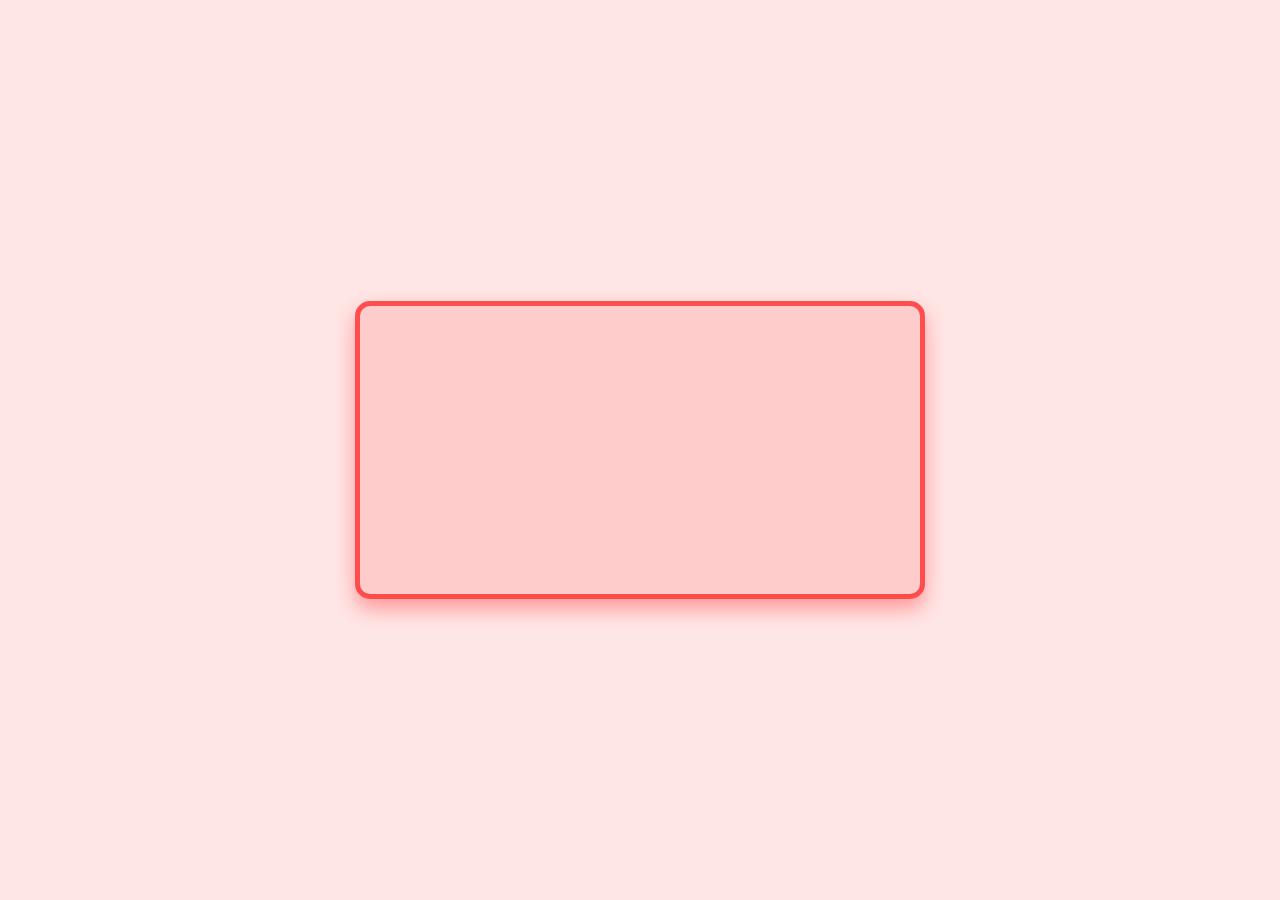
<file: index.html>
<!DOCTYPE html>
<html lang="es">
<head>
    <meta charset="UTF-8">
    <meta name="viewport" content="width=device-width, initial-scale=1.0">
    <title>Página de Bienvenida</title>
    <style>
        body {
            background-color: #ffe6e6; /* Fondo suave rosado */
            display: flex;
            justify-content: center;
            align-items: center;
            height: 100vh;
            margin: 0;
            font-family: 'Arial', sans-serif;
            overflow: hidden;
        }
        .container {
            text-align: center;
            border: 5px solid #ff4d4d; /* Borde rojo */
            border-radius: 15px;
            padding: 30px;
            background-color: #ffcccc; /* Fondo más intenso dentro del contenedor */
            box-shadow: 0 10px 20px rgba(255, 77, 77, 0.5); /* Sombra sutil */
            transition: transform 0.5s ease;
            cursor: pointer;
            width: 90%;
            max-width: 500px;
        }
        .container:hover {
            transform: scale(1.05); /* Efecto interactivo al hacer hover */
        }
        .names {
            font-size: 2.5rem; /* Reducir tamaño en móviles */
            font-weight: bold;
            display: flex;
            justify-content: space-between;
            color: #ff1a1a; /* Rojo fuerte para los nombres */
            opacity: 0;
            animation: fadeInNames 2s ease-in-out forwards;
        }
        .names span {
            position: relative;
        }
        .names span:hover {
            color: #ff6699; /* Cambia a rosa al hacer hover */
            transition: color 0.3s ease;
        }
        .message {
            font-size: 1.8rem; /* Ajuste del tamaño en móviles */
            margin-top: 20px;
            color: #cc0066; /* Rosa oscuro para el mensaje principal */
            opacity: 0;
            animation: fadeInMessage 4s ease-in-out forwards;
        }
        .special-message {
            font-size: 1.2rem; /* Reducir tamaño en móviles */
            margin-top: 20px;
            color: #ff4d4d; /* Rojo brillante para el mensaje especial */
            opacity: 0;
            animation: fadeInSpecialMessage 6s ease-in-out forwards;
            font-style: italic;
            transition: color 0.5s ease;
        }
        .special-message:hover {
            color: #ff66b2; /* Cambia a un tono más suave al hacer hover */
        }
        @keyframes fadeInNames {
            0% {
                opacity: 0;
                transform: translateX(-100%);
            }
            100% {
                opacity: 1;
                transform: translateX(0);
            }
        }
        @keyframes fadeInMessage {
            0% {
                opacity: 0;
            }
            100% {
                opacity: 1;
            }
        }
        @keyframes fadeInSpecialMessage {
            0% {
                opacity: 0;
            }
            100% {
                opacity: 1;
            }
        }
        /* Estilos específicos para pantallas pequeñas */
        @media (max-width: 600px) {
            .names {
                font-size: 2rem; /* Tamaño de fuente más pequeño en móviles */
            }
            .message {
                font-size: 1.5rem; /* Tamaño de fuente más pequeño en móviles */
            }
            .special-message {
                font-size: 1rem; /* Tamaño de fuente más pequeño en móviles */
            }
            .container {
                padding: 20px; /* Reducir padding en pantallas pequeñas */
            }
        }
    </style>
    <script>
        // Redirige a la página de la línea de tiempo cuando se haga clic en el contenedor
        function redirectToTimeline() {
            window.location.href = 'bienvenida.html'; // Cambia a la URL correcta de la segunda página
        }
    </script>
</head>
<body>
    <div class="container" onclick="redirectToTimeline()">
        <div class="names">
            <span>Hugo</span> <span>&amp;</span> <span>Alejandra</span>
        </div>
        <div class="message">Un viaje especial</div>
        <div class="special-message">
            "Desde el primer momento en el que hable contigo, supe que eras diferente y cada día compruebo que eres única, te amo por tal y como eres. Estoy encantado de este hermoso viaje por el que hemos pasado, espero y podamos vivir muchísimas aventuras juntos."
        </div>
    </div>
</body>
</html>
</file>
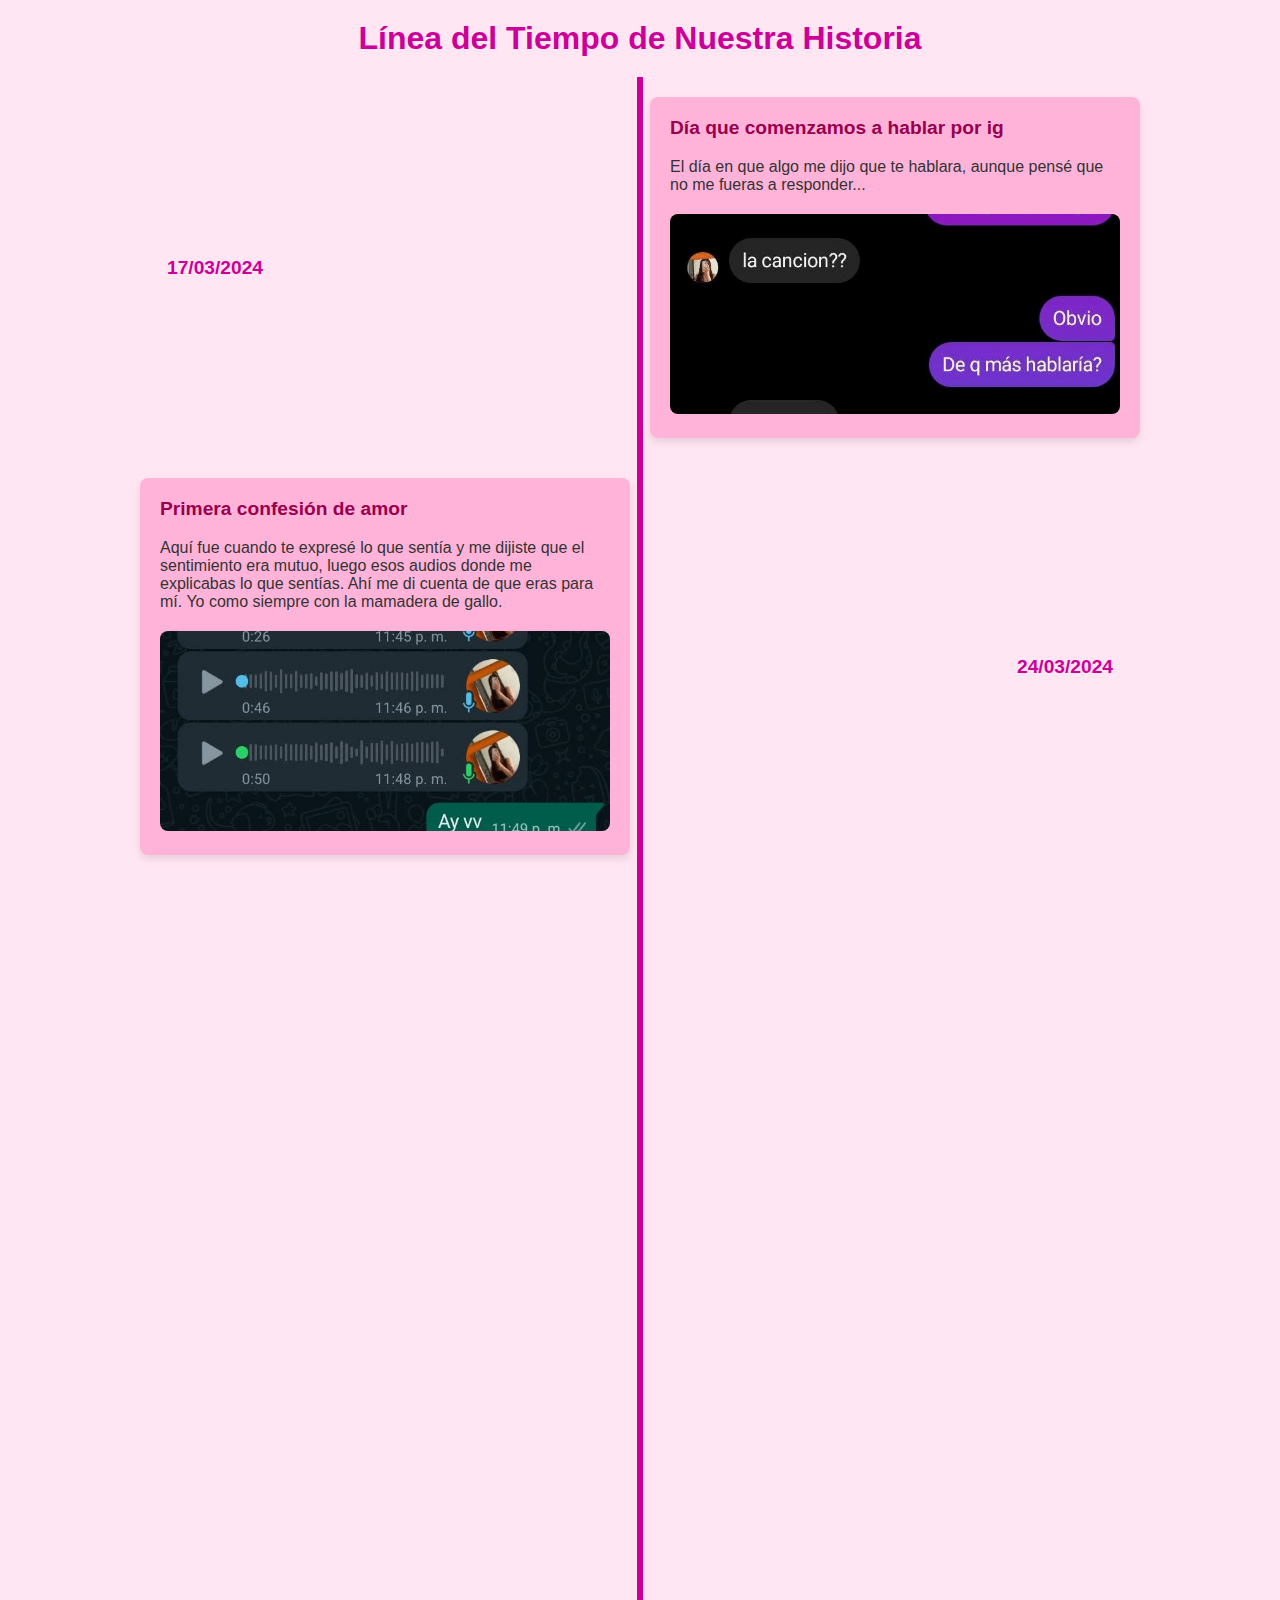
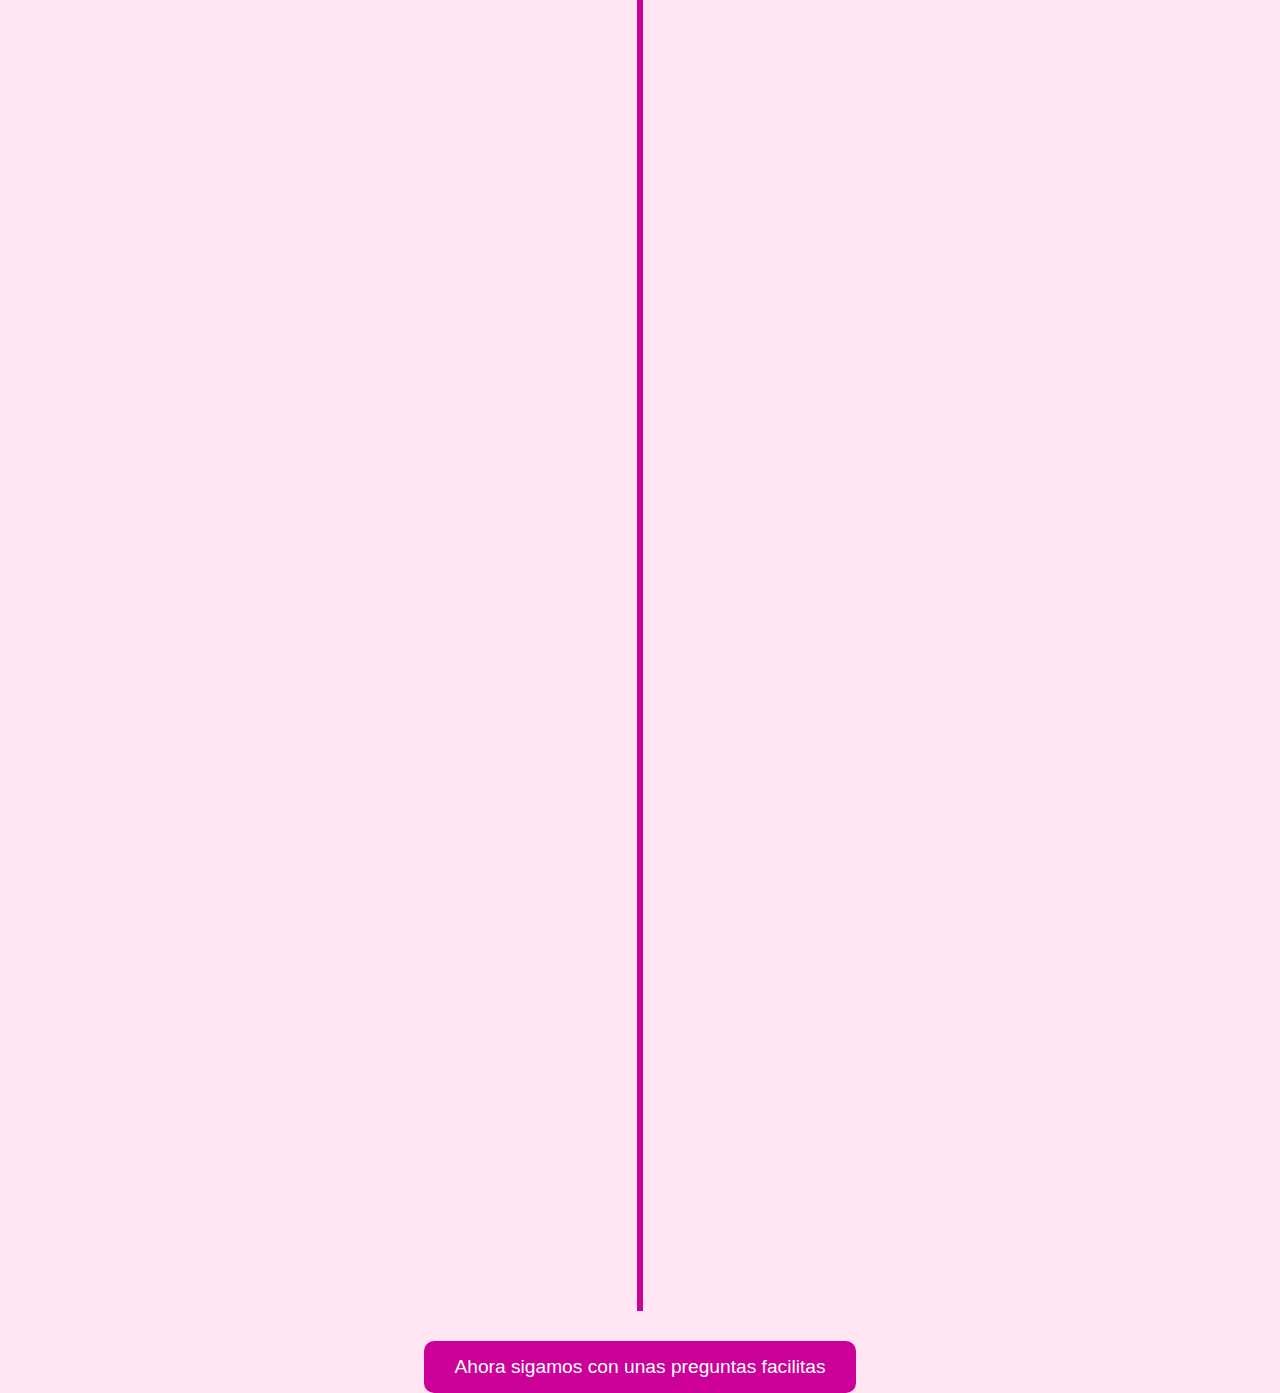
<file: bienvenida.html>
<!DOCTYPE html>
<html lang="es">
<head>
    <meta charset="UTF-8">
    <meta name="viewport" content="width=device-width, initial-scale=1.0">
    <title>Línea del Tiempo</title>
    <style>
        body {
            font-family: 'Arial', sans-serif;
            background-color: #ffe6f2;
            color: #333;
            margin: 0;
            padding: 0;
        }
        h1 {
            text-align: center;
            margin: 20px 0;
            font-size: 2rem; /* Reducido para móviles */
            color: #cc0099;
        }
        .timeline-container {
            position: relative;
            max-width: 1000px;
            margin: 0 auto;
            padding: 20px 0;
        }
        .timeline {
            display: flex;
            flex-direction: column;
            position: relative;
            margin: 0 auto;
        }
        .timeline-event {
            display: flex;
            justify-content: space-between;
            margin-bottom: 40px;
            opacity: 0;
            transform: translateY(100px);
            transition: all 0.6s ease-out;
        }
        .timeline-event.show {
            opacity: 1;
            transform: translateY(0);
        }
        .timeline-event:nth-child(odd) {
            flex-direction: row-reverse;
        }
        .timeline-event .content {
            width: 45%;
            background-color: #ffb3d9;
            padding: 20px;
            border-radius: 8px;
            box-shadow: 0 4px 8px rgba(0, 0, 0, 0.1);
            position: relative;
        }
        .timeline-event .content h3 {
            margin-top: 0;
            font-size: 1.2rem; /* Reducido para móviles */
            color: #99004d;
        }
        .timeline-event .content p {
            font-size: 1rem;
            margin: 10px 0;
        }
        .timeline-event .content img {
            width: 100%;
            height: 200px; /* Reducido para móviles */
            object-fit: cover;
            border-radius: 8px;
            margin-top: 10px;
            cursor: pointer;
        }
        .timeline-event .date {
            width: 15%;
            text-align: center;
            font-size: 1.2rem;
            font-weight: bold;
            display: flex;
            align-items: center;
            justify-content: center;
            color: #cc0099;
        }
        .line {
            position: absolute;
            left: 50%;
            top: 0;
            width: 6px;
            height: 100%;
            background-color: #cc0099;
            transform: translateX(-50%);
        }
        @media (max-width: 768px) {
            .timeline-event {
                flex-direction: column;
                align-items: center;
            }
            .timeline-event:nth-child(odd) {
                flex-direction: column;
            }
            .timeline-event .content, .timeline-event .date {
                width: 90%; /* Ajuste al 90% para móviles */
                text-align: center;
            }
        }
        .button-container {
            text-align: center;
            margin-top: 30px;
        }
        .question-button {
            padding: 15px 30px;
            font-size: 1.2rem; /* Ajuste del tamaño del botón */
            color: white;
            background-color: #cc0099;
            border: none;
            border-radius: 10px;
            cursor: pointer;
        }
        .question-button:hover {
            background-color: #b30086;
        }

        /* Estilos del modal */
        .modal {
            display: none;
            position: fixed;
            z-index: 1000;
            left: 0;
            top: 0;
            width: 100%;
            height: 100%;
            overflow: auto;
            background-color: rgba(0, 0, 0, 0.8);
        }
        .modal-content {
            display: block;
            margin: 15% auto;
            max-width: 90%; /* Ajustado para dispositivos móviles */
            max-height: 80%; /* Ajustado para dispositivos móviles */
        }
        .modal-content img {
            width: 100%;
            height: auto;
            border-radius: 8px;
        }
        .close {
            position: absolute;
            top: 20px;
            right: 35px;
            color: #fff;
            font-size: 40px;
            font-weight: bold;
            cursor: pointer;
        }
        .close:hover,
        .close:focus {
            color: #bbb;
            text-decoration: none;
            cursor: pointer;
        }
    </style>
</head>
<body>
    <h1>Línea del Tiempo de Nuestra Historia</h1>

    <div class="timeline-container">
        <div class="line"></div>

        <div class="timeline">
            <!-- Primer Evento -->
            <div class="timeline-event">
                <div class="content">
                    <h3>Día que comenzamos a hablar por ig</h3>
                    <p>El día en que algo me dijo que te hablara, aunque pensé que no me fueras a responder...</p>
                    <img src="fotos/diaquehablamos (2).jpg" alt="Momento especial" class="image">
                </div>
                <div class="date">17/03/2024</div>
            </div>

            <!-- Segundo Evento -->
            <div class="timeline-event">
                <div class="content">
                    <h3>Primera confesión de amor</h3>
                    <p>Aquí fue cuando te expresé lo que sentía y me dijiste que el sentimiento era mutuo, luego esos audios donde me explicabas lo que sentías. Ahí me di cuenta de que eras para mí. Yo como siempre con la mamadera de gallo.</p>
                    <img src="fotos/hugo 400 (2).jpg" alt="Primera confesión" class="image">
                </div>
                <div class="date">24/03/2024</div>
            </div>
            <div class="timeline-event">
                <div class="content">
                    <h3>El fondo mas lindo</h3>
                    <p>Aqui me hiciste el fondo de Cristiano mas lindo y descubri que ya lo habia ganado todo contigo</p>
                    <img src="fotos/fondo.jpg" alt="Primera confesión" class="image">
                </div>
                <div class="date">21/04/2024</div>
            </div>
            <!-- Segundo Evento -->
            <div class="timeline-event">
                <div class="content">
                    <h3>Nuestra primera pelea</h3>
                    <p>Fue una tonteria pero al menos legamos a un acuerdo.</p>
                    <img src="fotos/primera pelea.jpg" alt="Primera confesión" class="image">
                </div>
                <div class="date">11/05/2024</div>
            </div>

            <!-- Tercer Evento -->
            <div class="timeline-event">
                <div class="content">
                    <h3>Playlist</h3>
                    <p>La playlist que me hiciste, que se convirtió en mi favorita y con la cual te recordaré siempre.</p>
                    <img src="fotos/playlist.jpg" alt="Playlist" class="image">
                </div>
                <div class="date">22/05/2024</div>
            </div>
            <!-- Segundo Evento -->
            <div class="timeline-event">
                <div class="content">
                    <h3>Volvimos a hablar</h3>
                    <p>Este dia fue muy importante para mi porque a pesar de que te extrañaba y te queria hablar, sabia que tenia que darte tu espacio para que pudieras reflexionar, te extrañe como no tienes idea, aprendi que aveces tambien es bueno aprender a soltar, pero espero no tener que volver a soltarte nunca.</p>
                    <img src="fotos/comeback.jpg" alt="Primera confesión" class="image">
                </div>
                <div class="date">07/08/2024</div>
            </div>
            </div>
            <!-- Segundo Evento -->
            <div class="timeline-event">
                <div class="content">
                    <h3>Nuestra primera salida</h3>
                    <p>Este fue uno de los mejores dias de mi vida, el que espere tanto y asi como pense que iba a ser, asi paso, fue lindo y no dejaba de pensar en lo hermosa que te habias, te queria dar muchisimos besos, pero a la vez me daba pena interrumpir que te vieras la peli, quisiera que se repitiera ese dia.</p>
                    <img src="fotos/salida.jpg" alt="Primera confesión" class="image">
                </div>
                <div class="date">24/08/2024</div>
            </div>
        </div>
    </div>

    <!-- Modal para mostrar imágenes en grande -->
    <div id="imageModal" class="modal">
        <span class="close" id="closeModal">&times;</span>
        <img class="modal-content" id="modalImage">
    </div>

    <!-- Botón para ir a la página de la pregunta -->
    <div class="button-container">
        <button class="question-button" onclick="redirectToQuestionPage()">Ahora sigamos con unas preguntas facilitas</button>
    </div>

    <script>
        // Función para redirigir a la página de la pregunta
        function redirectToQuestionPage() {
            window.location.href = "preguntasyrespuestas.html";
        }

        // Obtener el modal
        var modal = document.getElementById("imageModal");

        // Obtener la imagen del modal
        var modalImage = document.getElementById("modalImage");

        // Cerrar el modal cuando se presione la "x"
        var closeModal = document.getElementById("closeModal");
        closeModal.onclick = function() {
            modal.style.display = "none";
        }

        // Obtener todas las imágenes en la línea del tiempo
        var images = document.querySelectorAll('.image');

        // Agregar evento click a cada imagen para abrir el modal
        images.forEach(function(image) {
            image.onclick = function() {
                modal.style.display = "block";
                modalImage.src = this.src;
            }
        });

        // Cerrar el modal cuando el usuario haga clic fuera de la imagen
        window.onclick = function(event) {
            if (event.target == modal) {
                modal.style.display = "none";
            }
        }

        // Función para revelar eventos en scroll
        function revealOnScroll() {
            var reveals = document.querySelectorAll('.timeline-event');
            var windowHeight = window.innerHeight;
            reveals.forEach(function(reveal) {
                var revealTop = reveal.getBoundingClientRect().top;
                if (revealTop < windowHeight - 150) {
                    reveal.classList.add('show');
                }
            });
        }

        // Detectar desplazamiento de la página
        window.addEventListener('scroll', revealOnScroll);
        // Revelar los eventos cuando se carga la página
        window.addEventListener('load', revealOnScroll);
    </script>
</body>
</html>
</file>
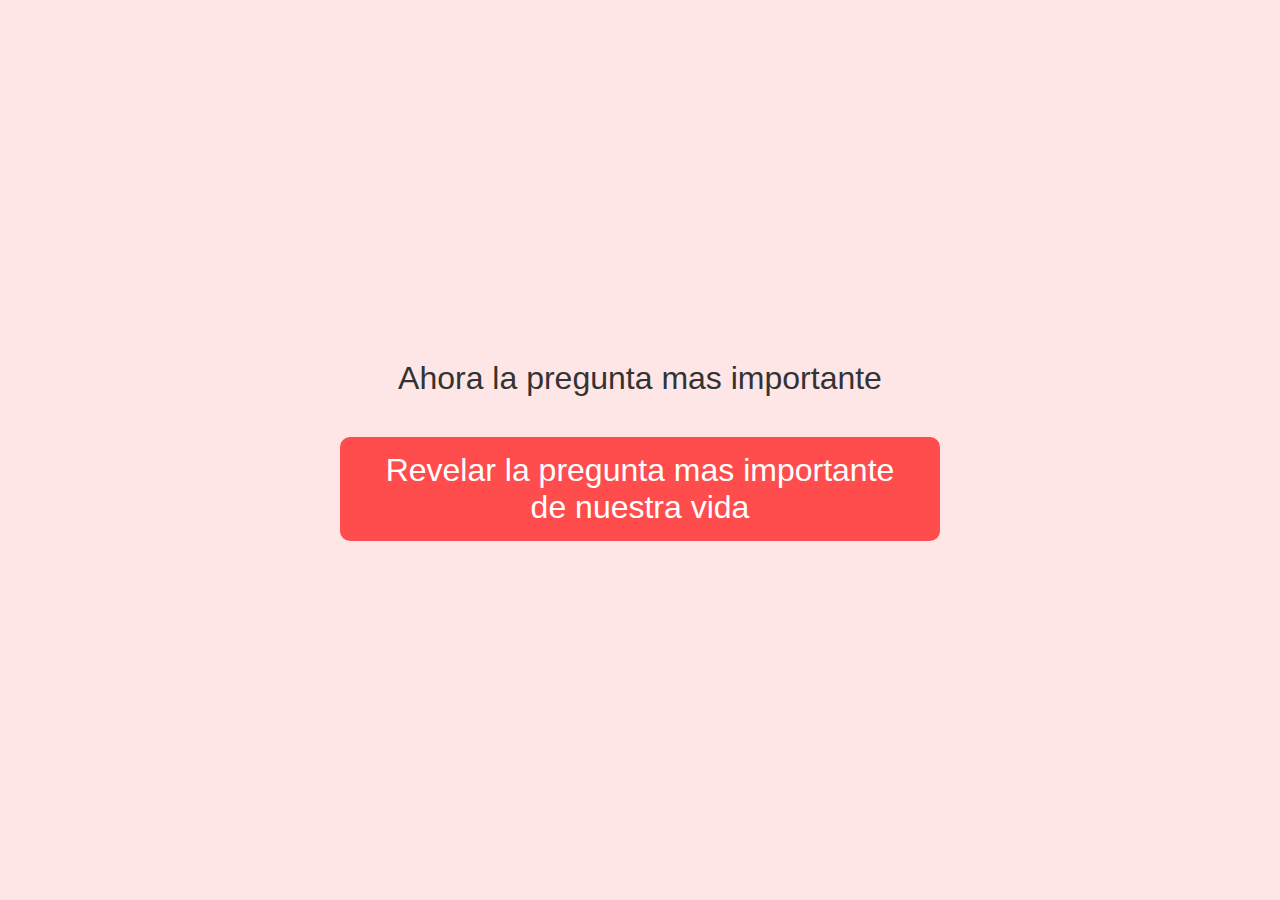
<file: pregunta.html>
<!DOCTYPE html>
<html lang="es">
<head>
    <meta charset="UTF-8">
    <meta name="viewport" content="width=device-width, initial-scale=1.0">
    <title>Sorpresa Especial</title>
    <style>
        body {
            font-family: 'Arial', sans-serif;
            background-color: #ffe6e6;
            color: #333;
            margin: 0;
            padding: 0;
            display: flex;
            justify-content: center;
            align-items: center;
            height: 100vh;
            text-align: center;
        }
        .message-container {
            max-width: 600px;
        }
        .message, .reveal-button {
            font-size: 2rem;
            margin: 20px 0;
        }
        .reveal-button {
            padding: 15px 30px;
            color: white;
            background-color: #ff4d4d;
            border: none;
            border-radius: 10px;
            cursor: pointer;
            margin-top: 20px;
        }
        .question {
            display: none;
            font-size: 2rem;
            margin-top: 20px;
            color: #ff4d4d;
        }
        .answer-buttons {
            display: none;
            justify-content: center;
            margin-top: 20px;
        }
        .answer-buttons button {
            padding: 15px 30px;
            margin: 10px;
            font-size: 1.5rem;
            border: none;
            border-radius: 10px;
            cursor: pointer;
        }
        .answer-yes {
            background-color: #ff4d4d;
            color: white;
        }
        .answer-no {
            background-color: #ff9999;
            color: white;
            position: relative;
        }
        @keyframes fadeInMessage {
            0% {
                opacity: 0;
                transform: translateY(30px);
            }
            100% {
                opacity: 1;
                transform: translateY(0);
            }
        }
    </style>
</head>
<body>
    <div class="message-container">
        <div class="message">Ahora la pregunta mas importante</div>
        <button class="reveal-button" onclick="revealQuestion()">Revelar la pregunta mas importante de nuestra vida</button>
        <div class="question">¿Quieres ser mi novia?</div>
        <div class="answer-buttons">
            <button class="answer-yes" onclick="redirectToThirdPage()">Sí</button>
            <button class="answer-no" onmouseover="moveButton()">No</button>
        </div>
    </div>
    <script>
        function revealQuestion() {
            document.querySelector('.message').style.display = 'none';
            document.querySelector('.reveal-button').style.display = 'none';
            document.querySelector('.question').style.display = 'block';
            document.querySelector('.answer-buttons').style.display = 'flex';
        }

        function redirectToThirdPage() {
            window.location.href = "aleja.html"; // Cambia "tercera_pagina.html" por la URL de tu tercera página
        }

        function moveButton() {
            const button = document.querySelector('.answer-no');
            const randomX = Math.floor(Math.random() * (window.innerWidth - button.offsetWidth));
            const randomY = Math.floor(Math.random() * (window.innerHeight - button.offsetHeight));
            button.style.position = 'absolute'; // Cambiado a absolute para un movimiento más libre
            button.style.left = randomX + 'px';
            button.style.top = randomY + 'px';
        }
    </script>
</body>
</html>
</file>
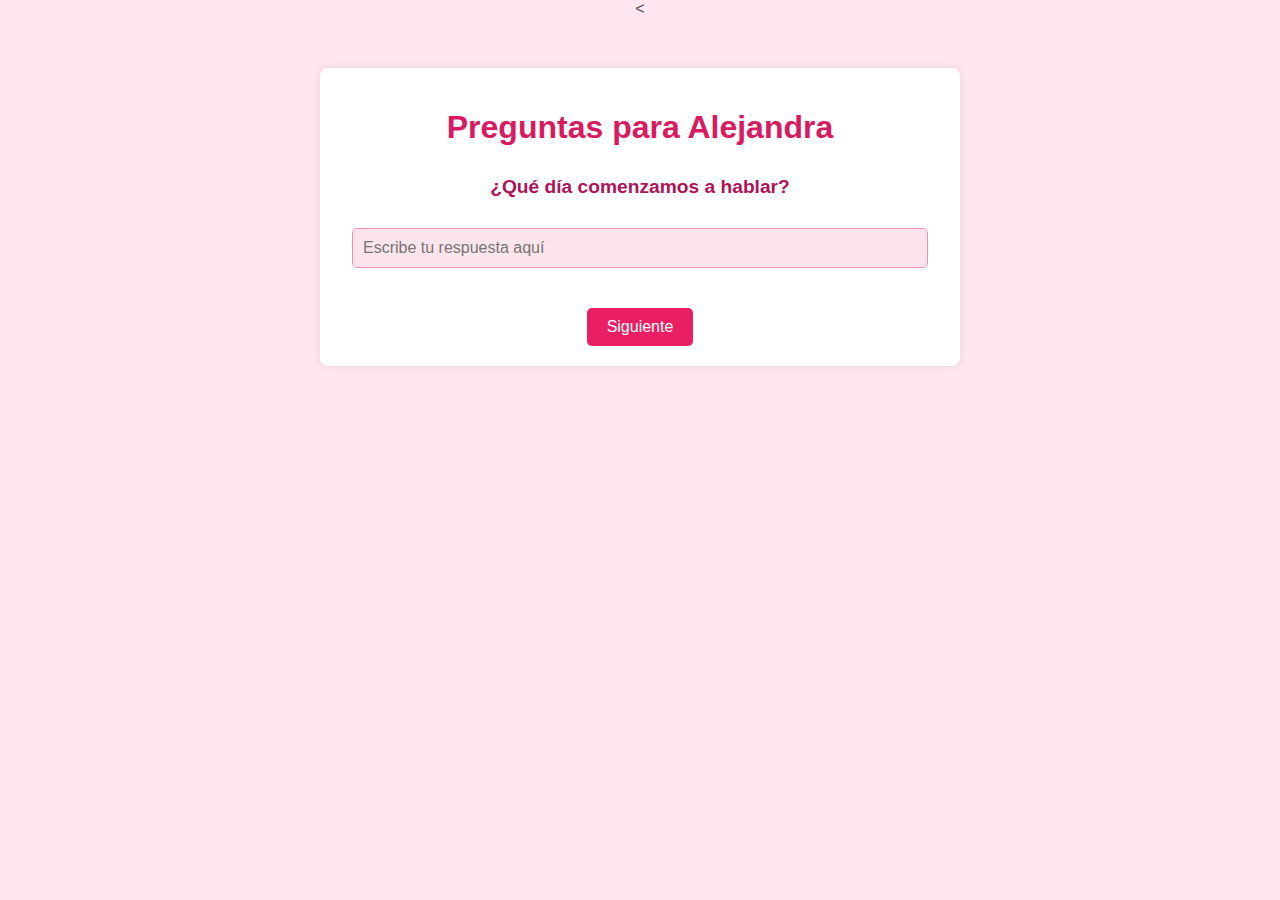
<file: preguntasyrespuestas.html>
<<!DOCTYPE html>
<html lang="es">
<head>
    <meta charset="UTF-8">
    <meta name="viewport" content="width=device-width, initial-scale=1.0">
    <title>Preguntas y Respuestas</title>
    <link rel="stylesheet" href="styles.css">
</head>
<body>
    <div class="container">
        <h1>Preguntas para Alejandra</h1>
        <div id="qa-container">
            <div class="qa" id="qa1">
                <p class="question">¿Qué día comenzamos a hablar?</p>
                <input type="text" id="answer1" placeholder="Escribe tu respuesta aquí">
            </div>
            <div class="qa hidden" id="qa2">
                <p class="question">¿Cuál es mi color favorito?</p>
                <input type="text" id="answer2" placeholder="Escribe tu respuesta aquí">
            </div>
            <div class="qa hidden" id="qa3">
                <p class="question">¿Cuál fue la primera frase que te escribí?</p>
                <input type="text" id="answer3" placeholder="Escribe tu respuesta aquí">
            </div>
            <div class="qa hidden" id="qa4">
                <p class="question">¿Cuál es mi jugador favorito?</p>
                <input type="text" id="answer4" placeholder="Escribe tu respuesta aquí">
            </div>
        </div>
        <button id="next-btn">Siguiente</button>
        <p id="error-message" class="hidden">Respuesta incorrecta. Inténtalo de nuevo.</p>
        <div id="flower-container" class="hidden">
            <div class="flower"></div>
            <p id="final-message" class="hidden">¡Felicidades! Has respondido todas las preguntas correctamente.</p>
        </div>
    </div>
    <script src="script.js"></script>
</body>
</html>
</file>
<file: styles.css>
body {
    margin: 0;
    padding: 0;
    font-family: Arial, sans-serif;
    background-color: #ffe6f0; /* Rosa claro de fondo */
    color: #4a4a4a;
    text-align: center;
}

.container {
    width: 80%;
    max-width: 600px;
    margin: 50px auto;
    padding: 20px;
    background-color: #fff;
    border-radius: 8px;
    box-shadow: 0 0 10px rgba(0, 0, 0, 0.1);
}

h1 {
    margin-bottom: 30px;
    font-size: 2em;
    color: #d81b60; /* Rosa oscuro para el título */
}

.qa {
    margin-bottom: 20px;
}

.question {
    font-weight: bold;
    font-size: 1.2em;
    color: #ad1457; /* Otro tono de rosa para las preguntas */
}

input[type="text"] {
    padding: 10px;
    font-size: 1em;
    border: 1px solid #f48fb1; /* Borde rosa claro */
    border-radius: 5px;
    width: calc(100% - 24px);
    margin-top: 10px;
    background-color: #fce4ec; /* Fondo rosa suave */
}

.hidden {
    display: none;
}

button {
    padding: 10px 20px;
    font-size: 1em;
    color: #fff;
    background-color: #e91e63; /* Rosa intenso para el botón */
    border: none;
    border-radius: 5px;
    cursor: pointer;
    margin-top: 20px;
}

button:hover {
    background-color: #c2185b; /* Rosa oscuro al hacer hover */
}

#error-message {
    color: #d32f2f; /* Rojo oscuro para el mensaje de error */
    font-size: 1.1em;
    margin-top: 20px;
}

#flower-container {
    margin-top: 20px;
    position: relative;
}

.flower {
    width: 0;
    height: 0;
    background-color: #f06292; /* Rosa vibrante para la flor */
    border-radius: 50%;
    transition: width 2s, height 2s;
    margin: 0 auto;
}

.flower.show {
    width: 150px;
    height: 150px;
}

#final-message {
    font-size: 1.5em;
    color: #e91e63; /* Rosa intenso para el mensaje final */
    margin-top: 20px;
}
</file>
